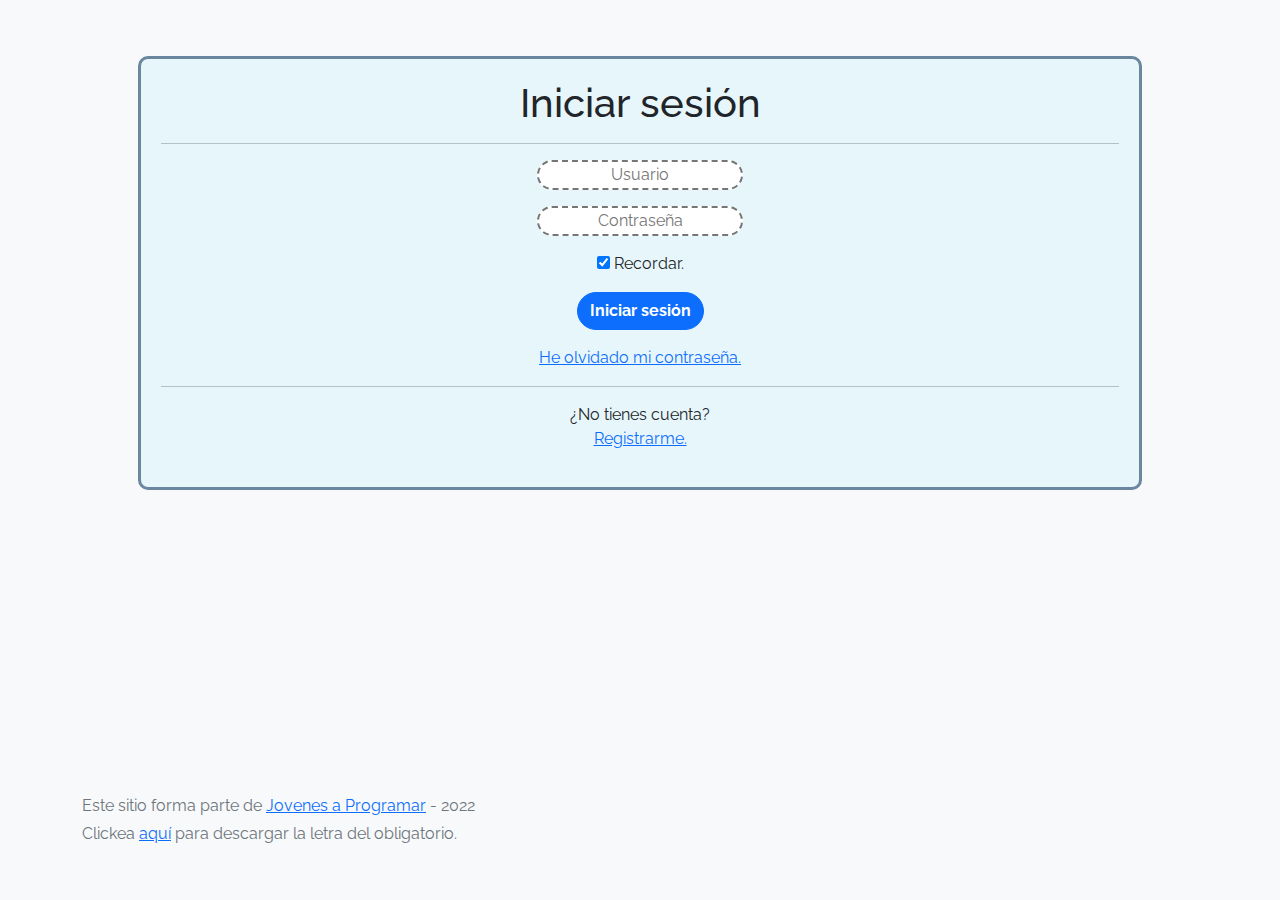
<file: index.html>
<!DOCTYPE html>
<html lang="es">

<head>
  <meta http-equiv="Content-Type" content="text/html; charset=UTF-8">
  <meta name="viewport" content="width=device-width, initial-scale=1, shrink-to-fit=no">
  <title>eMercado - Todo lo que busques está aquí</title>
  <link rel="icon" href="img/icono.png">

  <link href="https://fonts.googleapis.com/css?family=Raleway:300,300i,400,400i,700,700i,900,900i" rel="stylesheet">
  <link href="css/bootstrap.min.css" rel="stylesheet">
  <link href="css/styles.css" rel="stylesheet">

  <link rel="stylesheet" href="css/login.css">

  <style>
    body {
      background-color: rgb(248, 249, 250);
    }
  </style>

  <script>    // Eliminar usuario al cerrar sesión.
    localStorage.removeItem("nombreUsuario");
  </script>
</head>

<body>
  <main>
    <div class="container">

      <div class="login">
      <h1>Iniciar sesión</h1>
      <hr>
      <p>
        <input type="text" class="datos redondear" id="usuario" placeholder="Usuario">
      </p>

      <p>
        <input type="password" class="datos redondear" id="password1" placeholder="Contraseña">
      </p>

      <div id="error"></div>
      
      <p>
        <input type="checkbox" name="recordar" id="checkbox" checked> Recordar. <!-- No redirige, es unicamente estético -->
      </p>
      
      <button type="button" class="btn btn-primary"id="entrar">Iniciar sesión</button>
      <p></p>
      <a href="">He olvidado mi contraseña.</a> <!-- No redirige, es unicamente estético -->

      <hr>
      
      <p>¿No tienes cuenta? <br>
        <a href="">Registrarme.</a> <!-- No redirige, es unicamente estético -->
      </p> 

    </div>
    </div>
  </main>
  <footer class="text-muted">
    <div class="container">
      <p class="float-end">
      </p>
      <p>Este sitio forma parte de <a href="https://jovenesaprogramar.edu.uy/" target="_blank">Jovenes a Programar</a> -
        2022</p>
      <p>Clickea <a target="_blank" href="Letra.pdf">aquí</a> para descargar la letra del obligatorio.</p>
    </div>
  </footer>
  <script src="js/login.js"></script>
</body>

</html>
</file>
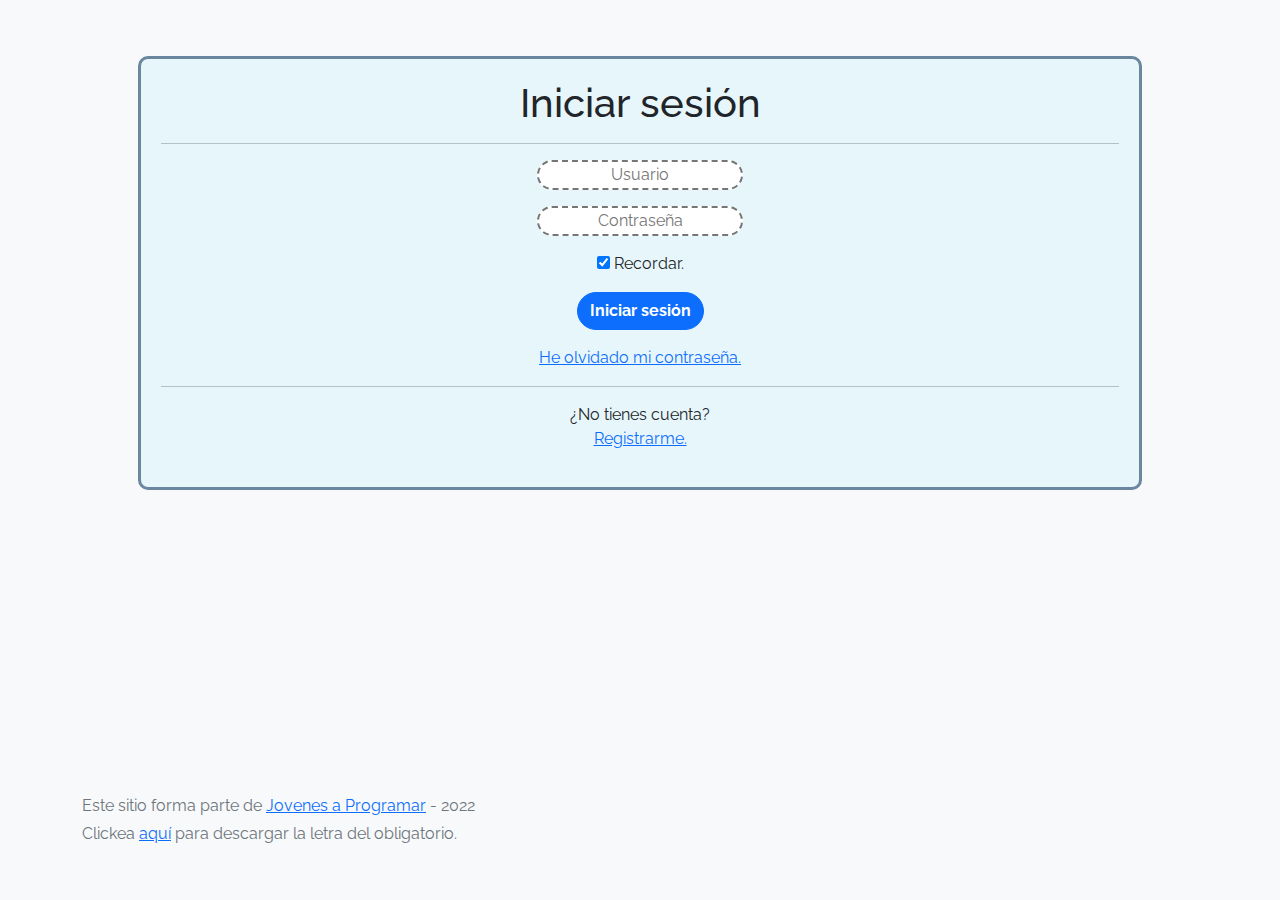
<file: cart.html>
<!DOCTYPE html>
<html lang="es">

<head>
  <meta http-equiv="Content-Type" content="text/html; charset=UTF-8">
  <meta name="viewport" content="width=device-width, initial-scale=1, shrink-to-fit=no">
  <title>eMercado - Todo lo que busques está aquí</title>
  <link rel="icon" href="img/icono.png">

  <link href="https://fonts.googleapis.com/css?family=Raleway:300,300i,400,400i,700,700i,900,900i" rel="stylesheet">
  <link href="css/bootstrap.min.css" rel="stylesheet">
  <link href="css/font-awesome.min.css" rel="stylesheet">
  <link href="css/styles.css" rel="stylesheet">
  <link href="css/products.css" rel="stylesheet">

  <script>
    if (!(localStorage.getItem("nombreUsuario"))){
      location.href = "index.html"
    }
  </script>
</head>

<body>
  <nav class="navbar navbar-expand-lg navbar-dark bg-dark p-1">
    <div class="container">
      <button class="navbar-toggler" type="button" data-bs-toggle="collapse" data-bs-target="#navbarNav"
        aria-controls="navbarNav" aria-expanded="false" aria-label="Toggle navigation">
        <span class="navbar-toggler-icon"></span>
      </button>
      <div class="collapse navbar-collapse" id="navbarNav">
        <ul class="navbar-nav w-100 justify-content-between">
          <li class="nav-item">
            <a class="nav-link" href="portada.html">Inicio</a>
          </li>
          <li class="nav-item">
            <a class="nav-link" href="categories.html">Categorías</a>
          </li>
          <li class="nav-item">
            <a class="nav-link" href="sell.html">Vender</a>
          </li>
          <li class="nav-item" id="nombre_de_usuario">
          </li>
        </ul>
      </div>
    </div>
  </nav>

  <!-- ------------------------------------------------- -->

  <main>
    <div class="container">
      <h2 class="text-center">Carrito de compras</h2> <!-- E5.1 - TABLA PARA MOSTRAR INFO DE CADA PRODUCTO AÑADIDO -->
      <h4 class="text-center">Artículos a coprar:</h4>

      <table class="table row">
        <thead>
          <tr class="row text-center">
            <th scope="col" class="col-3">Imagen</th>
            <th scope="col" class="col-3">Producto</th>
            <th scope="col" class="col-2">Costo</th>
            <th scope="col" class="col-2">Cantidad</th>
            <th scope="col" class="col-2">Subtotal</th>
          </tr>
        </thead>

        <tbody id="tbody">
          <!-- 
            Esta parte del ejercicio se realiza desde JS,
            se encarga de mostrar los productos guardados en carrito
        -->
        </tbody>
      </table>

      <form class="row" id="formulario_carrito">

        <!-- E5.2 - CONTROLES GRÁFICOS PARA ENVIO DE COMPRA -->

        <fieldset class="">
          <legend class="text-center">Dirección de envío:</legend>

          <label for="calle" class="form-label">Calle: <input id="calle" class="envio form-control" name="calle" type="text" required></label>
          <label for="numero">Número: <input id="numero" class="envio form-control" name="numero" type="number" required></label>
          <label for="esquina">Esquina: <input id="esquina" class="envio form-control" name="esquina" type="text" required></label
        </fieldset>

        <fieldset class="">
          <legend class="text-center">Tipo de envío:</legend>
          <label for="premium"  class=" form-label"><input type="radio" name="tipo_de_envio" value="15" id="premium"> 15% - Premium: 2 a 5 días.</label>
          <label for="express"  class=" form-label"><input type="radio" name="tipo_de_envio" value="7" id="express"> 7% - Express: 5 a 8 días.</label>
          <label for="standard"  class=" form-label"><input type="radio"  name="tipo_de_envio" value="5" id="standard" checked> 5% - Standard: 12 a 15 días.</label>
        </fieldset>

        <fieldset>
          <legend class="text-center">Costo:</legend>

          <div id="subtotal">
            <p><strong>Subtotal: </strong> Costo unitario del producto por cantidad.</p>
            <p id="montoSubtotal">
              <!-- Aquí se agregará el subtotal desde JS -->
            </p>
          </div>
          <hr>

          <div id="envio">
            <p><strong>Costro de envío: </strong> Según el tipo de envío.</p>
            <div id="costoEnvio">
              <!-- Aquí se agregará el monto a pagar respectivo al envío desde JS -->
            </div>
          </div>

          <hr>
          <div id="total">
            <p><strong>Total: </strong> Monto final a pagar en USD.</p>
            <div id="montoFinal">
              <!-- Aquí se agregará el monto final a pagar desde JS -->
            </div>
          </div>
          <hr>
        </fieldset>
        

        <fieldset>
          <legend class="text-center">Forma de pago:</legend>

          <div>
            <a type="button" href="#" data-bs-toggle="modal" id="modal" data-bs-target="#exampleModal">
              Seleccionar medio de pago.
            </a>

            <div>   <!-- MODAL - FORMA DE PAGO-->

              <div class="modal fade" id="exampleModal" tabindex="-1" aria-labelledby="exampleModalLabel" aria-hidden="true">
                <div class="modal-dialog">
                  <div class="modal-content">
                    <div class="modal-header">
                      <h1 class="modal-title fs-5" id="exampleModalLabel">Forma de pago:</h1>
                      <button type="button" class="btn-close" data-bs-dismiss="modal" aria-label="Close"></button>
                    </div>
                    <div class="modal-body">
          
                      <label for="t_credito">
                        <input type="radio" class="forma_de_pago" name="forma_de_pago" value="t_credito" id="t_credito" checked> 
                        Tarjeta de crédito.
                      </label>
          
                      <label for="nro_tarjeta" class="">
                        Número de tarjeta: 
                        <input id="nro_tarjeta" class="t_credito " name="nro_tarjeta" type="text" required>
                      </label>
          
                      <label for="cod_seguridad" class="">
                        Código de seguridad: 
                        <input id="cod_seguridad" class="t_credito " name="cod_seguridad" type="text" required>
                      </label>
                      
                      <label for="vencimiento" class="">
                        Vencimiento: 
                        <input id="vencimiento" class="t_credito " name="vencimiento" type="date" required>
                      </label>
          
                      <hr>
          
                      <label for="t_bancaria">
                        <input type="radio" class="forma_de_pago" name="forma_de_pago" value="t_bancaria" id="t_bancaria">
                         Transferencia bancaria.
                      </label>
                    
                      <label for="nro_cuenta" class="" >
                        Número de cuenta: 
                        <input id="nro_cuenta" class="" name="t_bancaria" type="text" required>
                      </label>
          
                    </div>
                  </div>
                </div>
              </div>
            </div>

            <div id=""></div>

          </div>
        </fieldset>

        <button class="btn btn-primary" type="submit" id="finalizar_compra">Finalizar Compra</button>
      </form>
    </div>
  </main>
  
  <!-- ------------------------------------------------- -->

  <footer class="text-muted">
    <div class="container">
      <p class="float-end">
        <a href="#">Volver arriba</a>
      </p>
      <p>Este sitio forma parte de <a href="https://jovenesaprogramar.edu.uy/" target="_blank">Jovenes a Programar</a> -
        2022</p>
      <p>Clickea <a target="_blank" href="Letra.pdf">aquí</a> para descargar la letra del obligatorio.</p>
    </div>
  </footer>
  <div id="spinner-wrapper">
    <div class="lds-ring">
      <div></div>
      <div></div>
      <div></div>
      <div></div>
    </div>
  </div>
  <script src="js/bootstrap.bundle.min.js"></script>
  <script src="js/init.js"></script>
  <script src="js/cart.js"></script>
  <script src="js/boton_usuario.js"></script>
</body>

</html>
</file>
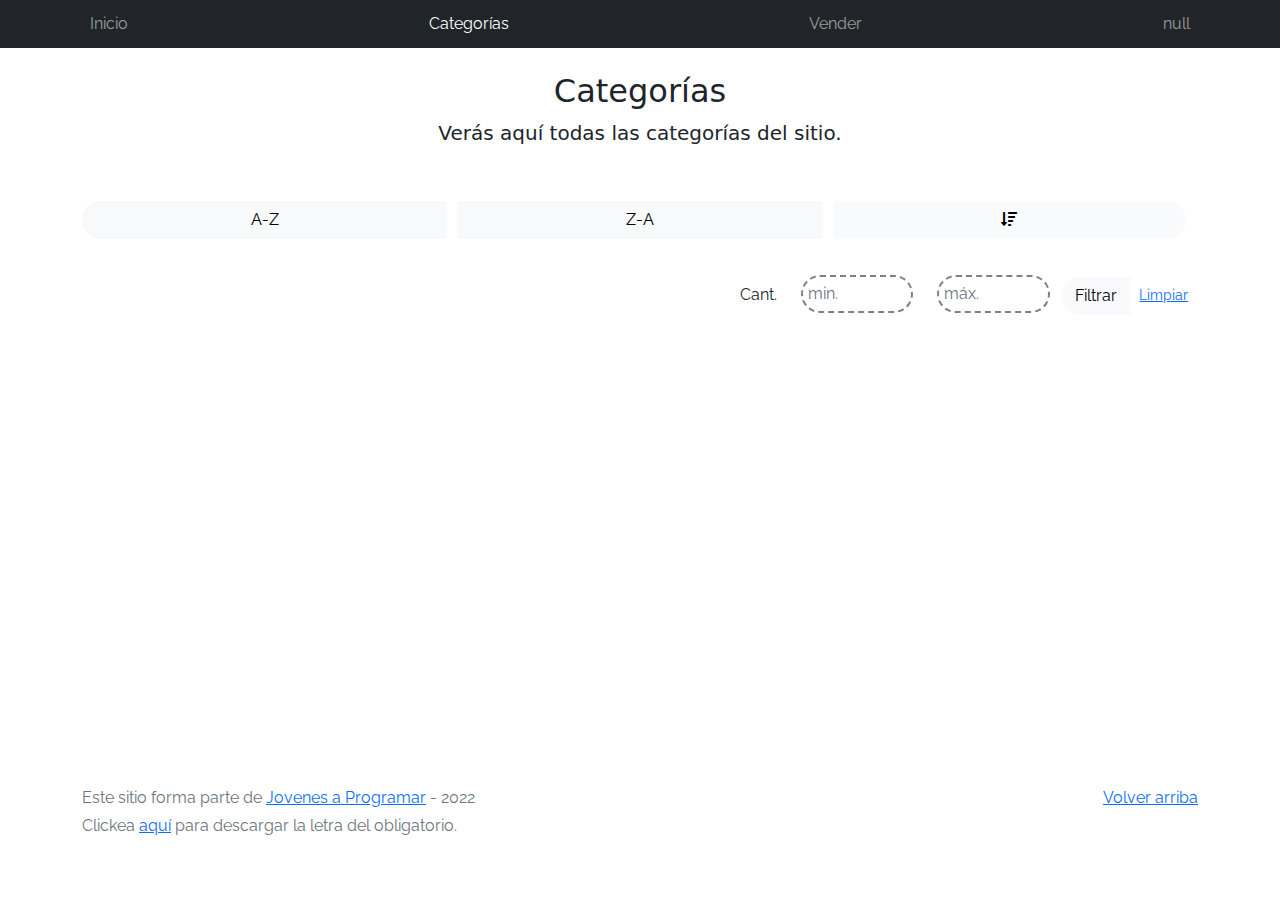
<file: categories.html>
<!DOCTYPE html>
<html lang="es">

<head>
  <meta http-equiv="Content-Type" content="text/html; charset=UTF-8">
  <meta name="viewport" content="width=device-width, initial-scale=1, shrink-to-fit=no">
  <title>eMercado - Todo lo que busques está aquí</title>
  <link rel="icon" href="img/icono.png">

  <link href="https://fonts.googleapis.com/css?family=Raleway:300,300i,400,400i,700,700i,900,900i" rel="stylesheet">
  <link href="css/font-awesome.min.css" rel="stylesheet">
  <link href="css/bootstrap.min.css" rel="stylesheet">
  <link href="css/styles.css" rel="stylesheet">

  <link rel="stylesheet" href="css/products.css">

</head>

<body>
  <nav class="navbar navbar-expand-lg navbar-dark bg-dark p-1">
    <div class="container">
      <button class="navbar-toggler" type="button" data-bs-toggle="collapse" data-bs-target="#navbarNav"
        aria-controls="navbarNav" aria-expanded="false" aria-label="Toggle navigation">
        <span class="navbar-toggler-icon"></span>
      </button>
      <div class="collapse navbar-collapse" id="navbarNav">
        <ul class="navbar-nav w-100 justify-content-between">
          <li class="nav-item">
            <a class="nav-link" href="portada.html">Inicio</a>
          </li>
          <li class="nav-item">
            <a class="nav-link active" href="categories.html">Categorías</a>
          </li>
          <li class="nav-item">
            <a class="nav-link" href="sell.html">Vender</a>
          </li>
          <li class="nav-item" id="nombre_de_usuario">
          </li>
        </ul>
      </div>
    </div>
  </nav>
  <main class="pb-5">
    <div class="text-center p-4">
      <h2>Categorías</h2>
      <p class="lead">Verás aquí todas las categorías del sitio.</p>
    </div>
    <div class="container">
      <div class="row">
        <div class="col text-end">
          <div class="btn-group btn-group-toggle mb-4" data-bs-toggle="buttons">
            <input type="radio" class="btn-check" name="options" id="sortAsc">
            <label class="btn btn-light" for="sortAsc">A-Z</label>
            <input type="radio" class="btn-check" name="options" id="sortDesc">
            <label class="btn btn-light" for="sortDesc">Z-A</label>
            <input type="radio" class="btn-check" name="options" id="sortByCount" checked>
            <label class="btn btn-light" for="sortByCount"><i class="fas fa-sort-amount-down mr-1"></i></label>
          </div>
        </div>
      </div>
      <div class="row">
        <div class="col-lg-6 offset-lg-6 col-md-12 mb-1 container">
          <div class="row container p-0 m-0">
            <div class="col">
              <p class="font-weight-normal text-end my-2">Cant.</p>
            </div>
            <div class="col">
              <input class="form-control" type="number" placeholder="min." id="rangeFilterCountMin">
            </div>
            <div class="col">
              <input class="form-control" type="number" placeholder="máx." id="rangeFilterCountMax">
            </div>
            <div class="col-3 p-0">
              <div class="btn-group" role="group">
                <button class="btn btn-light btn-block" id="rangeFilterCount">Filtrar</button>
                <button class="btn btn-link btn-sm" id="clearRangeFilter">Limpiar</button>
              </div>
            </div>
          </div>
        </div>
      </div>
      <div class="row">
        <div class="list-group" id="cat-list-container">
        </div>
      </div>
    </div>
  </main>
  <footer class="text-muted">
    <div class="container">
      <p class="float-end">
        <a href="#">Volver arriba</a>
      </p>
      <p>Este sitio forma parte de <a href="https://jovenesaprogramar.edu.uy/" target="_blank">Jovenes a Programar</a> -
        2022</p>
      <p>Clickea <a target="_blank" href="Letra.pdf">aquí</a> para descargar la letra del obligatorio.</p>
    </div>
  </footer>
  <div id="spinner-wrapper">
    <div class="lds-ring">
      <div></div>
      <div></div>
      <div></div>
      <div></div>
    </div>
  </div>
  <script src="js/bootstrap.bundle.min.js"></script>
  <script src="js/init.js"></script>
  <script src="js/categories.js"></script>
  <script src="js/boton_usuario.js"></script>

</body>

</html>
</file>
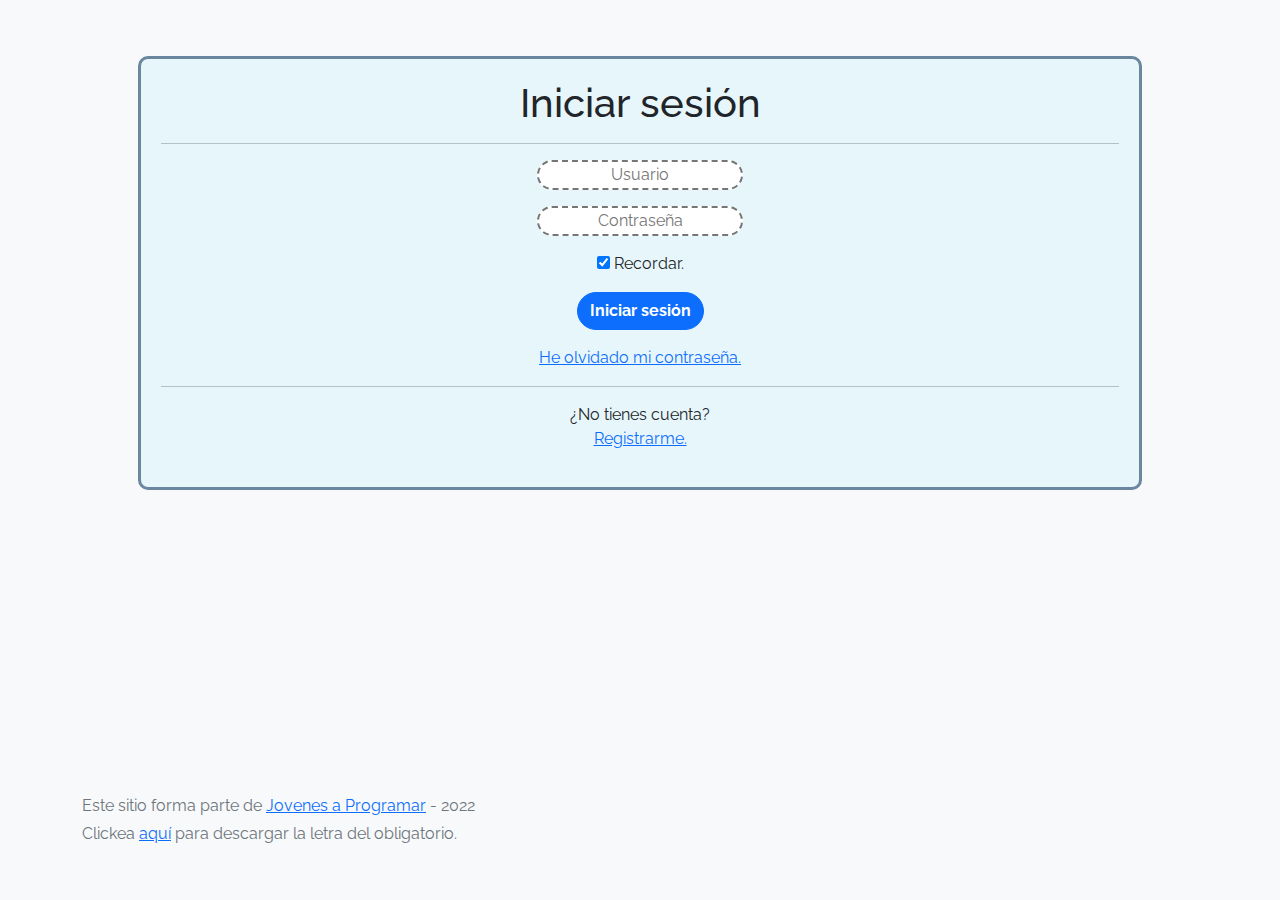
<file: my-profile.html>
<!DOCTYPE html>
<html lang="es">

<head>
  <meta http-equiv="Content-Type" content="text/html; charset=UTF-8">
  <meta name="viewport" content="width=device-width, initial-scale=1, shrink-to-fit=no">
  <title>eMercado - Todo lo que busques está aquí</title>
  <link rel="icon" href="img/icono.png">

  <link href="https://fonts.googleapis.com/css?family=Raleway:300,300i,400,400i,700,700i,900,900i" rel="stylesheet">
  <link href="css/bootstrap.min.css" rel="stylesheet">
  <link href="css/styles.css" rel="stylesheet">
  <style>
    .bd-placeholder-img {
      font-size: 1.125rem;
      text-anchor: middle;
      -webkit-user-select: none;
      -moz-user-select: none;
      -ms-user-select: none;
      user-select: none;
    }

    @media (min-width: 768px) {
      .bd-placeholder-img-lg {
        font-size: 3.5rem;
      }
    }
  </style>
  <script>
    if (!(localStorage.getItem("nombreUsuario"))){
      location.href = "index.html"
    }
  </script>
</head>

<body>
  <nav class="navbar navbar-expand-lg navbar-dark bg-dark p-1">
    <div class="container">
      <button class="navbar-toggler" type="button" data-bs-toggle="collapse" data-bs-target="#navbarNav"
        aria-controls="navbarNav" aria-expanded="false" aria-label="Toggle navigation">
        <span class="navbar-toggler-icon"></span>
      </button>
      <div class="collapse navbar-collapse" id="navbarNav">
        <ul class="navbar-nav w-100 justify-content-between">
          <li class="nav-item">
            <a class="nav-link" href="portada.html">Inicio</a>
          </li>
          <li class="nav-item">
            <a class="nav-link" href="categories.html">Categorías</a>
          </li>
          <li class="nav-item">
            <a class="nav-link" href="sell.html">Vender</a>
          </li>
          <li class="nav-item" id="nombre_de_usuario">            
          </li>
        </ul>
      </div>
    </div>
  </nav>
  <main>
    <div class="container">

    <form action="#" method="get" class="row mt-4">
      <div class="col">
        <h1 class="mb-3">Perfil</h1>
        <hr class="my-4">
        <div class="row g-3">

          <div class="col-sm-6">
            <label for="primer_nombre" class="form-label">Primer Nombre</label>
            <input type="text" class="form-control" id="primer_nombre" required>
          </div>

          <div class="col-sm-6">
            <label for="segundo_nombre" class="form-label">Segundo Nombre</label>
            <input type="text" class="form-control" id="segundo_nombre">
          </div>

          <div class="col-sm-6">
            <label for="primer_apellido" class="form-label">Primer Apellido</label>
            <input type="text" class="form-control" id="primer_apellido" required>
          </div>

          <div class="col-sm-6">
            <label for="segundo_apellido" class="form-label">Segundo Apellido</label>
            <input type="text" class="form-control" id="segundo_apellido">
          </div>

          <div class="col-sm-6">
            <label for="usuario" class="form-label">Usuario</label>
            <input type="text" class="form-control" id="usuario" disabled>
          </div>

          <div class="col-sm-6">
            <label for="telefono" class="form-label">Teléfono</label>
            <input type="text" class="form-control" id="telefono">
          </div>

          <div class="col-12">
            <label for="foto_perfil" class="form-label">Foto de perfil</label>
            <input type="file" class="form-control" id="foto_perfil">
          </div>

          <div id="feedback"></div>

          <button class="btn btn-primary" type="button" id="guardar_cambios">Guardar cambios</button>

        </div>
      </div>
    </form>

    </div>
  </main>
  <footer class="text-muted">
    <div class="container">
      <p class="float-end">
        <a href="#">Volver arriba</a>
      </p>
      <p>Este sitio forma parte de <a href="https://jovenesaprogramar.edu.uy/" target="_blank">Jovenes a Programar</a> -
        2022</p>
      <p>Clickea <a target="_blank" href="Letra.pdf">aquí</a> para descargar la letra del obligatorio.</p>
    </div>
  </footer>
  <script src="js/bootstrap.bundle.min.js"></script>
  <script src="js/init.js"></script>
  <script src="js/my-profile.js"></script>
  <script src="js/boton_usuario.js"></script>
  
</body>

</html>
</file>
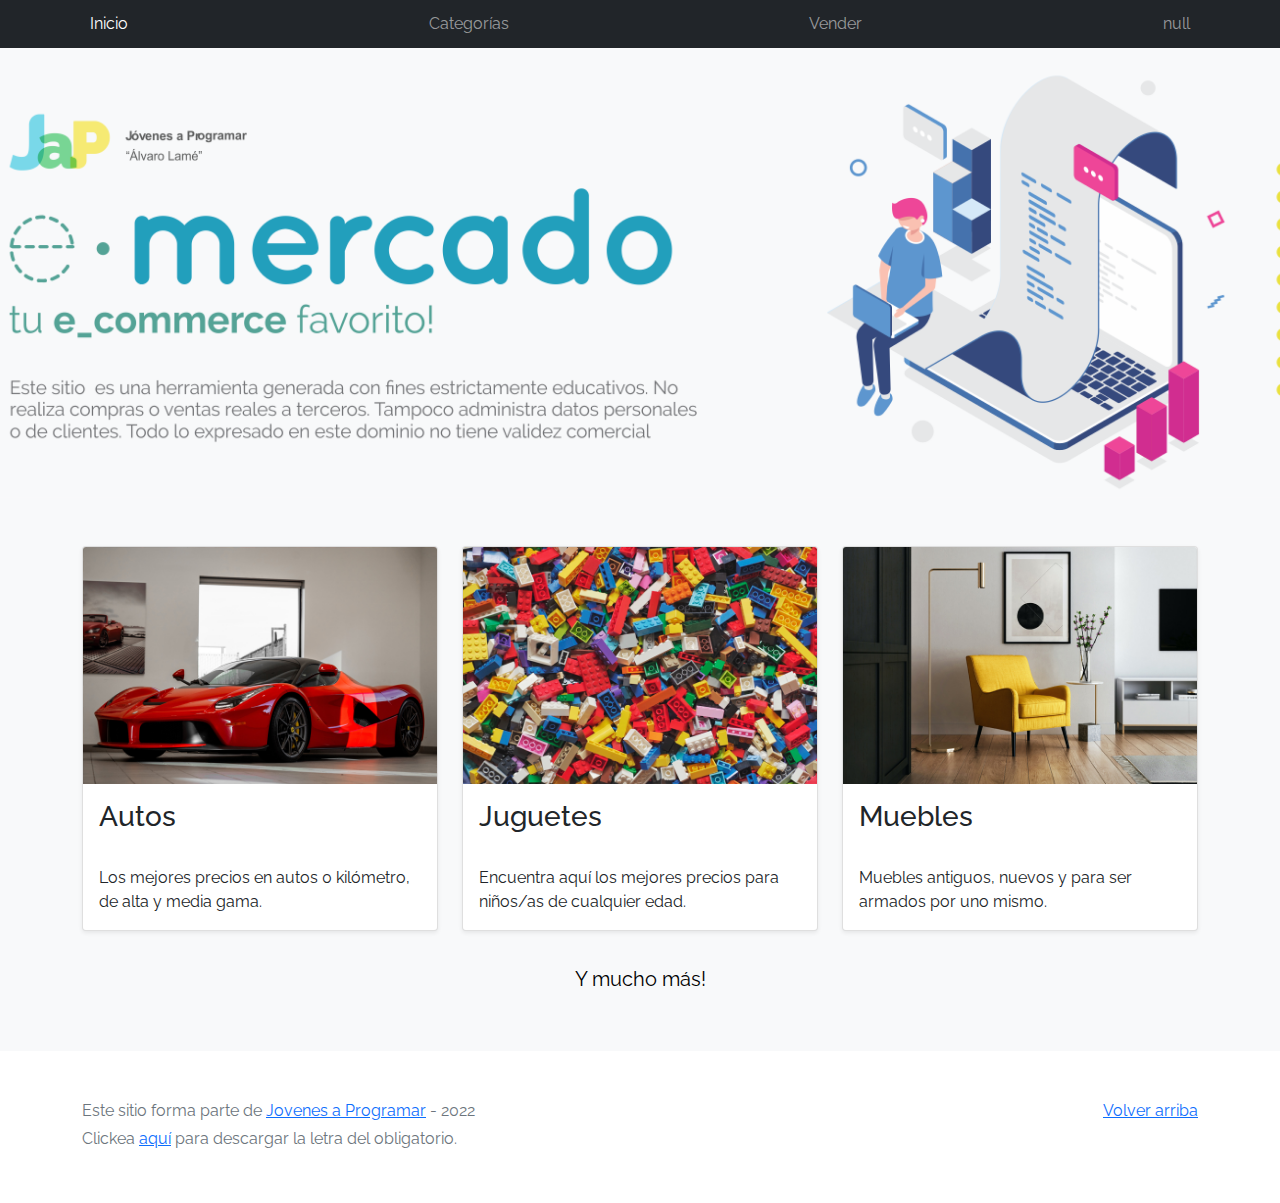
<file: portada.html>
<!DOCTYPE html>
<html lang="es">

<head>
  <meta http-equiv="Content-Type" content="text/html; charset=UTF-8">
  <meta name="viewport" content="width=device-width, initial-scale=1, shrink-to-fit=no">
  <title>eMercado - Todo lo que busques está aquí</title>
  <link rel="icon" href="img/icono.png">

  <link href="https://fonts.googleapis.com/css?family=Raleway:300,300i,400,400i,700,700i,900,900i" rel="stylesheet">
  <link href="css/bootstrap.min.css" rel="stylesheet">
  <link href="css/styles.css" rel="stylesheet">
</head>

<body>
  <nav class="navbar navbar-expand-lg navbar-dark bg-dark p-1">
    <div class="container">
      <button class="navbar-toggler" type="button" data-bs-toggle="collapse" data-bs-target="#navbarNav"
        aria-controls="navbarNav" aria-expanded="false" aria-label="Toggle navigation">
        <span class="navbar-toggler-icon"></span>
      </button>
      <div class="collapse navbar-collapse" id="navbarNav">
        <ul class="navbar-nav w-100 justify-content-between">
          <li class="nav-item">
            <a class="nav-link active" href="portada.html">Inicio</a>
          </li>
          <li class="nav-item">
            <a class="nav-link" href="categories.html">Categorías</a>
          </li>
          <li class="nav-item">
            <a class="nav-link" href="sell.html">Vender</a>
          </li>
          <li class="nav-item" id="nombre_de_usuario">
          </li>
        </ul>
      </div>
    </div>
  </nav>
  <main>
    <div class="jumbotron text-center"></div>
    <div class="album py-5 bg-light">
      <div class="container">
        <div class="row">
          <div class="col-md-4">
            <div class="card mb-4 shadow-sm custom-card cursor-active" id="autos">
              <img class="bd-placeholder-img card-img-top" src="img/cars_index.jpg"
                alt="Imgagen representativa de la categoría 'Autos'">
              <h3 class="m-3">Autos</h3>
              <div class="card-body">
                <p class="card-text">Los mejores precios en autos 0 kilómetro, de alta y media gama.</p>
              </div>
            </div>
          </div>
          <div class="col-md-4">
            <div class="card mb-4 shadow-sm custom-card cursor-active" id="juguetes">
              <img class="bd-placeholder-img card-img-top" src="img/toys_index.jpg"
                alt="Imgagen representativa de la categoría 'Juguetes'">
              <h3 class="m-3">Juguetes</h3>
              <div class="card-body">
                <p class="card-text">Encuentra aquí los mejores precios para niños/as de cualquier edad.</p>
              </div>
            </div>
          </div>
          <div class="col-md-4">
            <div class="card mb-4 shadow-sm custom-card cursor-active" id="muebles">
              <img class="bd-placeholder-img card-img-top" src="img/furniture_index.jpg"
                alt="Imgagen representativa de la categoría 'Muebles'">
              <h3 class="m-3">Muebles</h3>
              <div class="card-body">
                <p class="card-text">Muebles antiguos, nuevos y para ser armados por uno mismo.</p>
              </div>
            </div>
          </div>
        </div>
        <div class="row">
          <a class="btn btn-light btn-lg btn-block" href="categories.html">Y mucho más!</a>
        </div>
      </div>
    </div>
  </main>
  <footer class="text-muted">
    <div class="container">
      <p class="float-end">
        <a href="#">Volver arriba</a>
      </p>
      <p>Este sitio forma parte de <a href="https://jovenesaprogramar.edu.uy/" target="_blank">Jovenes a Programar</a> -
        2022</p>
      <p>Clickea <a target="_blank" href="Letra.pdf">aquí</a> para descargar la letra del obligatorio.</p>
    </div>
  </footer>
  <script src="js/bootstrap.bundle.min.js"></script>
  <script src="js/index.js"></script>
  <script src="js/init.js"></script>
  <script src="js/boton_usuario.js"></script>

</body>

</html>
</file>
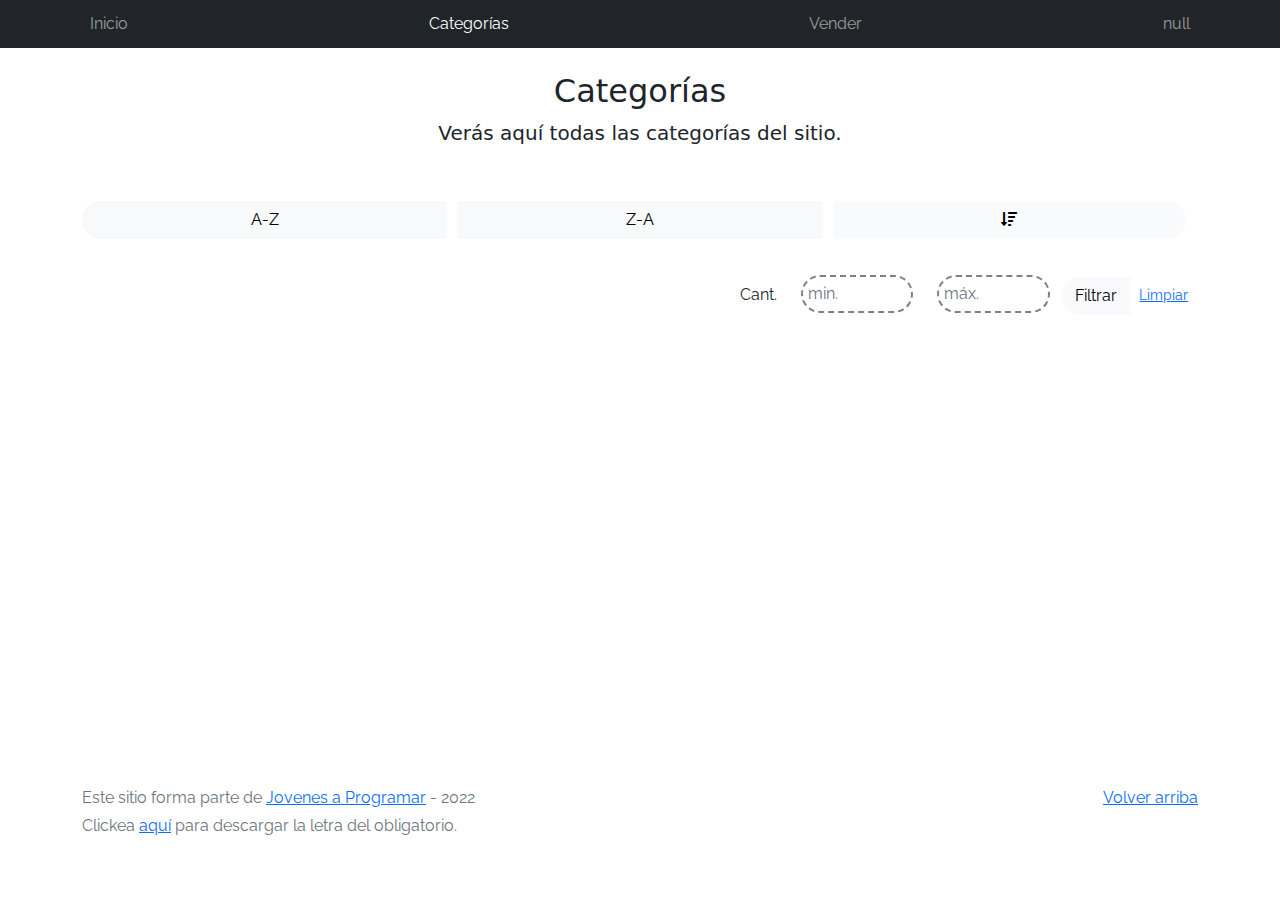
<file: product-info.html>
<!DOCTYPE html>
<html lang="es">

<head>
  <meta http-equiv="Content-Type" content="text/html; charset=UTF-8">
  <meta name="viewport" content="width=device-width, initial-scale=1, shrink-to-fit=no">
  <title>eMercado - Todo lo que busques está aquí</title>
  <link rel="icon" href="img/icono.png">
  <link href="https://fonts.googleapis.com/css?family=Raleway:300,300i,400,400i,700,700i,900,900i" rel="stylesheet">
  <link href="css/font-awesome.min.css" rel="stylesheet">
  <link href="css/bootstrap.min.css" rel="stylesheet">
  <link href="css/styles.css" rel="stylesheet">
  <link rel="stylesheet" href="css/products.css">
</head>

<body>
  <nav class="navbar navbar-expand-lg navbar-dark bg-dark p-1">
    <div class="container">
      <button class="navbar-toggler" type="button" data-bs-toggle="collapse" data-bs-target="#navbarNav"
        aria-controls="navbarNav" aria-expanded="false" aria-label="Toggle navigation">
        <span class="navbar-toggler-icon"></span>
      </button>
      <div class="collapse navbar-collapse" id="navbarNav">
        <ul class="navbar-nav w-100 justify-content-between">
          <li class="nav-item">
            <a class="nav-link" href="portada.html">Inicio</a>
          </li>
          <li class="nav-item">
            <a class="nav-link" href="categories.html">Categorías</a>
          </li>
          <li class="nav-item">
            <a class="nav-link" href="sell.html">Vender</a>
          </li>
          <li class="nav-item" id="nombre_de_usuario">
          </li>
        </ul>
      </div>
    </div>
  </nav>
  <main>
    <div>
      <!-- ------------------------------------------------- -->
      <div class="container">
        <section id="datos_producto">
          <!-- Datos del producto -->
        </section>

        <article id="comentarios">
          <h5>Comentarios</h5>
          <div id="comentarios_totales">
            <!-- Mostrar los comentarios de usuarios -->
          </div>
          <div class="container">
            <div class="row">
              <div class="btn-group" role="group" aria-label="Basic outlined example">
                <div id="caja_de_comentario" class="col-sm">
                  <!-- Caja de comentarios habilitada si el usuario ha iniciado sesión previamente -->
                </div>
                <div id="prod_relacionados" class="col-sm">
                  <!-- Mostrar productos relacionados -->
                </div>
              </div>
            </div>
          </div>
        </article>
      </div>
      <!-- ------------------------------------------------- -->
    </div>
    </div>
  </main>
  <footer class="text-muted">
    <div class="container">
      <br>
      <p class="float-end">
        <a href="#">Volver arriba</a>
      </p>
      <p>Este sitio forma parte de <a href="https://jovenesaprogramar.edu.uy/" target="_blank">Jovenes a Programar</a> -
        2022</p>
      <p>Clickea <a target="_blank" href="Letra.pdf">aquí</a> para descargar la letra del obligatorio.</p>
    </div>
  </footer>
  <div id="spinner-wrapper">
    <div class="lds-ring">
      <div></div>
      <div></div>
      <div></div>
      <div></div>
    </div>
  </div>
  <script src="js/bootstrap.bundle.min.js"></script>
  <script src="js/init.js"></script>
  <script src="js/product-info.js"></script>
  <script src="js/boton_usuario.js"></script>
</body>

</html>
</file>
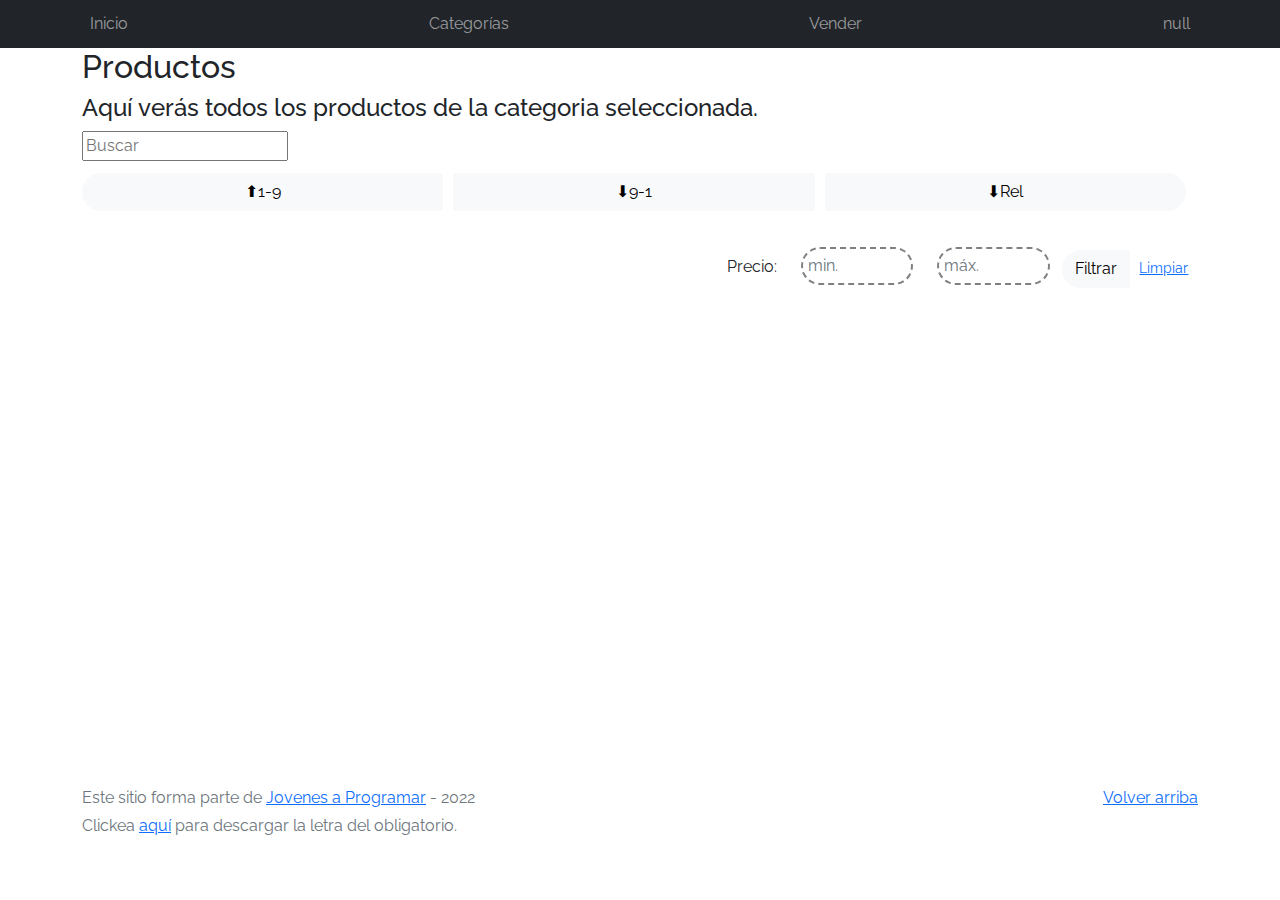
<file: products.html>
<!DOCTYPE html>
<html lang="es">

<head>
  <meta http-equiv="Content-Type" content="text/html; charset=UTF-8">
  <meta name="viewport" content="width=device-width, initial-scale=1, shrink-to-fit=no">
  <title>eMercado - Todo lo que busques está aquí</title>
  <link rel="icon" href="img/icono.png">

  <link href="https://fonts.googleapis.com/css?family=Raleway:300,300i,400,400i,700,700i,900,900i" rel="stylesheet">
  <link href="css/font-awesome.min.css" rel="stylesheet">
  <link href="css/bootstrap.min.css" rel="stylesheet">
  <link href="css/styles.css" rel="stylesheet">

  <link rel="stylesheet" href="css/products.css">
</head>

<body>
  <nav class="navbar navbar-expand-lg navbar-dark bg-dark p-1">
    <div class="container">
      <button class="navbar-toggler" type="button" data-bs-toggle="collapse" data-bs-target="#navbarNav"
        aria-controls="navbarNav" aria-expanded="false" aria-label="Toggle navigation">
        <span class="navbar-toggler-icon"></span>
      </button>
      <div class="collapse navbar-collapse" id="navbarNav">
        <ul class="navbar-nav w-100 justify-content-between">
          <li class="nav-item">
            <a class="nav-link" href="portada.html">Inicio</a>
          </li>
          <li class="nav-item">
            <a class="nav-link" href="categories.html">Categorías</a>
          </li>
          <li class="nav-item">
            <a class="nav-link" href="sell.html">Vender</a>
          </li>
          <li class="nav-item" id="nombre_de_usuario">
          </li>
        </ul>
      </div>
    </div>
  </nav>
  <main class="pb-5 container">

    <h2>Productos</h2>
    <h4>Aquí verás todos los productos de la categoria seleccionada.</h4> 
    <input type="search" name="buscador" id="buscador" placeholder="Buscar">    

    <div class="row">
      <div class="col text-end">
        <div class="btn-group btn-group-toggle mb-4" data-bs-toggle="buttons">
          <input type="radio" class="btn-check" name="options" id="sortAsc">
          <label class="btn btn-light" for="sortAsc">⬆1-9</label>
          <input type="radio" class="btn-check" name="options" id="sortDesc">
          <label class="btn btn-light" for="sortDesc">⬇9-1</label>
          <input type="radio" class="btn-check" name="options" id="sortByCount">
          <label class="btn btn-light" for="sortByCount">⬇Rel</label>
        </div>
      </div>
    </div>
    <div class="row">
      <div class="col-lg-6 offset-lg-6 col-md-12 mb-1 container">
        <div class="row container p-0 m-0">
          <div class="col">
            <p class="font-weight-normal text-end my-2">Precio:</p>
          </div>
          <div class="col">
            <input class="form-control" type="number" placeholder="min." id="rangeFilterCountMin">
          </div>
          <div class="col">
            <input class="form-control" type="number" placeholder="máx." id="rangeFilterCountMax">
          </div>
          <div class="col-3 p-0">
            <div class="btn-group" role="group">
              <button class="btn btn-light btn-block" id="rangeFilterCount">Filtrar</button>
              <button class="btn btn-link btn-sm" id="clearRangeFilter">Limpiar</button>
            </div>
          </div>
        </div>
      </div>
    </div>

    <div id="productos">
      <!-- acá será ingresado el contenido-->
    </div>

  </main>
  <footer class="text-muted">
    <div class="container">
      <p class="float-end">
        <a href="#">Volver arriba</a>
      </p>
      <p>Este sitio forma parte de <a href="https://jovenesaprogramar.edu.uy/" target="_blank">Jovenes a Programar</a> -
        2022</p>
      <p>Clickea <a target="_blank" href="Letra.pdf">aquí</a> para descargar la letra del obligatorio.</p>
    </div>
  </footer>
  <div id="spinner-wrapper">
    <div class="lds-ring">
      <div></div>
      <div></div>
      <div></div>
      <div></div>
    </div>
  </div>
  <script src="js/bootstrap.bundle.min.js"></script>
  <script src="js/init.js"></script>
  <script src="js/products.js"></script>
  <script src="js/boton_usuario.js"></script>

</body>

</html>
</file>
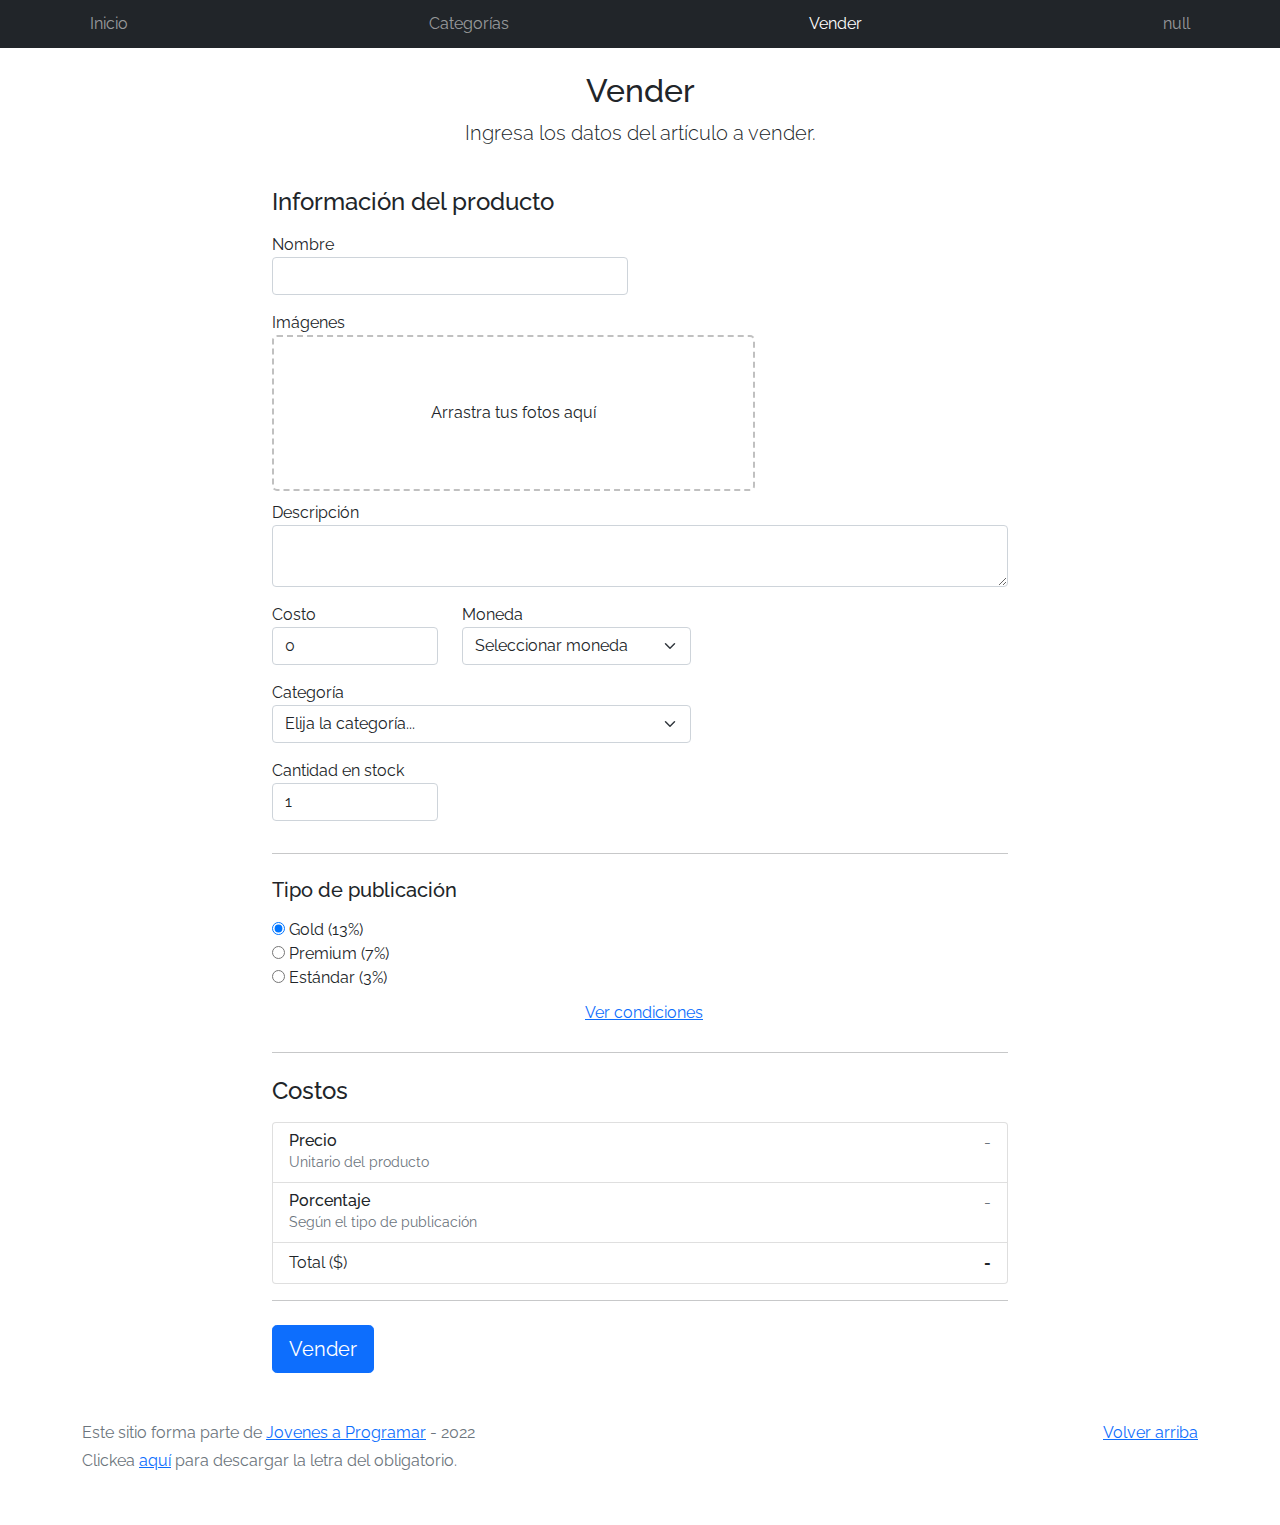
<file: sell.html>
<!DOCTYPE html>
<html lang="es">

<head>
  <meta http-equiv="Content-Type" content="text/html; charset=UTF-8">
  <meta name="viewport" content="width=device-width, initial-scale=1, shrink-to-fit=no">
  <title>eMercado - Todo lo que busques está aquí</title>
  <link rel="icon" href="img/icono.png">

  <link href="https://fonts.googleapis.com/css?family=Raleway:300,300i,400,400i,700,700i,900,900i" rel="stylesheet">
  <link href="css/bootstrap.min.css" rel="stylesheet">
  <link href="css/dropzone.css" rel="stylesheet">
  <link href="css/styles.css" rel="stylesheet">
</head>

<body>
  <nav class="navbar navbar-expand-lg navbar-dark bg-dark p-1">
    <div class="container">
      <button class="navbar-toggler" type="button" data-bs-toggle="collapse" data-bs-target="#navbarNav"
        aria-controls="navbarNav" aria-expanded="false" aria-label="Toggle navigation">
        <span class="navbar-toggler-icon"></span>
      </button>
      <div class="collapse navbar-collapse" id="navbarNav">
        <ul class="navbar-nav w-100 justify-content-between">
          <li class="nav-item">
            <a class="nav-link" href="portada.html">Inicio</a>
          </li>
          <li class="nav-item">
            <a class="nav-link" href="categories.html">Categorías</a>
          </li>
          <li class="nav-item">
            <a class="nav-link active" href="sell.html">Vender</a>
          </li>
          <li class="nav-item" id="nombre_de_usuario">
          </li>
        </ul>
      </div>
    </div>
  </nav>
  <div class="container">
    <div class="text-center p-4">
      <h2>Vender</h2>
      <p class="lead">Ingresa los datos del artículo a vender.</p>
    </div>
    <div class="row justify-content-md-center">
      <div class="col-md-8 order-md-1">
        <h4 class="mb-3">Información del producto</h4>
        <form class="needs-validation" id="sell-info">
          <div class="row">
            <div class="col-md-6 mb-3">
              <label for="productName">Nombre</label>
              <input type="text" class="form-control" id="productName" value="" name="productName">
              <div class="invalid-feedback">
                Ingresa un nombre
              </div>
            </div>
          </div>
          <div class="row">
            <div class="col-md-8 order-md-1">
              <label>Imágenes</label>
              <div class="needsclick dz-clickable" id="file-upload">
                <div class="dz-message needsclick">
                  Arrastra tus fotos aquí<br>
                </div>
              </div>
            </div>
          </div>
          <div class="row">
            <div class="col-md-12 mb-3">
              <label for="productDescription">Descripción</label>
              <textarea name="productDescription" class="form-control" id="productDescription"></textarea>
            </div>
          </div>
          <div class="row">
            <div class="col-md-3 mb-3">
              <label for="productCostInput">Costo</label>
              <input type="number" name="productCostInput" class="form-control" id="productCostInput" placeholder="" required="" value="0"
                min="0">
              <div class="invalid-feedback">
                El costo debe ser mayor que 0.
              </div>
            </div>
            <div class="col-md-4 mb-3">
              <label for="productCurrency">Moneda</label>
              <select name="productCurrency" class="form-select custom-select d-block w-100" id="productCurrency" required>
                <option value="" hidden selected>Seleccionar moneda</option>
                <option>Pesos Uruguayos (UYU)</option>
                <option>Dólares (USD)</option>
              </select>
              <div class="invalid-feedback">
                Ingresa una categoría válida.
              </div>
            </div>
          </div>
          <div class="row">
            <div class="col-md-7 mb-3">
              <label for="productCategory">Categoría</label>
              <select name="productCategory" class="custom-select form-select d-block w-100" id="productCategory">
                <option value="">Elija la categoría...</option>
                <option>Autos</option>
                <option>Juguetes</option>
                <option>Muebles</option>
                <option>Herramientas</option>
                <option>Computadoras</option>
                <option>Vestimenta</option>
              </select>
              <div class="invalid-feedback">
                Por favor ingresa una categoría válida.
              </div>
            </div>
          </div>
          <div class="row">
            <div class="col-md-3 mb-3">
              <label for="productCountInput">Cantidad en stock</label>
              <input type="number" name="productCountInput" class="form-control" id="productCountInput"  required value="1"
                min="0">
              <div class="invalid-feedback">
                La cantidad es requerida.
              </div>
            </div>
          </div>
          <hr class="mb-4">
          <h5 class="mb-3">Tipo de publicación</h5>
          <div class="d-block my-3">
            <div class="custom-control custom-radio">
              <input id="goldradio" name="publicationType" type="radio" class="custom-control-input" checked=""
                required="">
              <label class="custom-control-label" for="goldradio">Gold (13%)</label>
            </div>
            <div class="custom-control custom-radio">
              <input id="premiumradio" name="publicationType" type="radio" class="custom-control-input" required="">
              <label class="custom-control-label" for="premiumradio">Premium (7%)</label>
            </div>
            <div class="custom-control custom-radio">
              <input id="standardradio" name="publicationType" type="radio" class="custom-control-input" required="">
              <label class="custom-control-label" for="standardradio">Estándar (3%)</label>
            </div>
            <div class="row">
              <button type="button" class="m-1 btn btn-link" data-bs-toggle="modal"
                data-bs-target="#contidionsModal">Ver
                condiciones</button>
            </div>
          </div>
          <hr class="mb-4">
          <h4 class="mb-3">Costos</h4>
          <ul class="list-group mb-3">
            <li class="list-group-item d-flex justify-content-between lh-condensed">
              <div>
                <h6 class="my-0">Precio</h6>
                <small class="text-muted">Unitario del producto</small>
              </div>
              <span class="text-muted" id="productCostText">-</span>
            </li>
            <li class="list-group-item d-flex justify-content-between lh-condensed">
              <div>
                <h6 class="my-0">Porcentaje</h6>
                <small class="text-muted">Según el tipo de publicación</small>
              </div>
              <span class="text-muted" id="comissionText">-</span>
            </li>
            <li class="list-group-item d-flex justify-content-between">
              <span>Total ($)</span>
              <strong id="totalCostText">-</strong>
            </li>
          </ul>
          <hr class="mb-4">
          <button class="btn btn-primary btn-lg" type="submit">Vender</button>
        </form>
      </div>
    </div>
  </div>
  <footer class="text-muted">
    <div class="container">
      <p class="float-end">
        <a href="#">Volver arriba</a>
      </p>
      <p>Este sitio forma parte de <a href="https://jovenesaprogramar.edu.uy/" target="_blank">Jovenes a Programar</a> -
        2022</p>
      <p>Clickea <a target="_blank" href="Letra.pdf">aquí</a> para descargar la letra del obligatorio.</p>
    </div>
  </footer>

  <div class="alert alert-primary-dismissible fade" id="alertResult" role="alert">
    <span id="resultSpan"></span>
  </div>

  <div class="modal fade" tabindex="-1" role="dialog" id="contidionsModal">
    <div class="modal-dialog" role="document">
      <div class="modal-content">
        <div class="modal-header">
          <h5 class="modal-title">Condiciones de publicación</h5>
        </div>
        <div class="modal-body">
          <div class="container">
            <div class="row">
              <h5 class="text-warning">Gold (13%)</h5>
              <p class="muted text-justify">Tu producto se verá de forma promocionada en portada, además de las
                condiciones de Premium y Estándar.</p>
            </div>
            <hr>
            <div class="row">
              <h5 class="text-primary">Premium (7%)</h5>
              <p class="muted text-justify">Se mostrará el producto en los primeros lugares de resultados de búsqueda,
                así cómo cuando se ingrese a la categoría que pertenezca.</p>
            </div>
            <hr>
            <div class="row">
              <h5 class="text-secondary">Estándar (3%)</h5>
              <p class="muted text-justify">El producto se listará en la categoría correspondiente, así como en los
                resultados de búsquedas que coincidan con las palabras claves en el nombre.</p>
            </div>
          </div>
        </div>
        <div class="modal-footer">
          <button type="button" class="btn btn-primary" data-bs-dismiss="modal">Cerrar</button>
        </div>
      </div>
    </div>
  </div>
  <div id="spinner-wrapper">
    <div class="lds-ring">
      <div></div>
      <div></div>
      <div></div>
      <div></div>
    </div>
  </div>
  <script src="js/bootstrap.bundle.min.js"></script>
  <script src="js/dropzone.js"></script>
  <script src="js/init.js"></script>
  <script src="js/sell.js"></script>
  <script src="js/boton_usuario.js"></script>

</body>

</html>
</file>
<file: css/styles.css>
.jumbotron,
.card-body,
.container,
.site-header {
  font-family: 'Raleway', serif !important;
}

.jumbotron .display-4 {
  font-weight: bold;
}

nav a {
  text-decoration: none;
}

.bd-placeholder-img {
  font-size: 1.125rem;
  text-anchor: middle;
  -webkit-user-select: none;
  -moz-user-select: none;
  -ms-user-select: none;
  user-select: none;
}

@media (min-width: 768px) {
  .bd-placeholder-img-lg {
    font-size: 3.5rem;
  }
}

.jumbotron {
  height: 50vh;
  padding: 5em inherit;
  margin-bottom: 0;
  background-color: #53C0FB;
  background: url('../img/cover_back.png');
  background-size: cover;
  background-position: center;
  background-repeat: no-repeat;
  color: black;
  font-weight: bold;
}

@media (min-width: 768px) {
  .jumbotron {
    padding-top: 6rem;
    padding-bottom: 6rem;
  }
}

.jumbotron p:last-child {
  margin-bottom: 0;
}

.jumbotron-heading {
  font-weight: 300;
}

.jumbotron .container {
  max-width: 40rem;
  background-color: rgba(255, 255, 255, 0.5);
  border-radius: 10px;
  text-shadow: 1px 1px 2px grey;
}

.jumbotron .lead {
  font-size: 38px;
}

footer {
  padding-top: 3rem;
  padding-bottom: 3rem;
}

footer p {
  margin-bottom: .25rem;
}

.site-header a {
  color: white;
  transition: ease-in-out color .15s;
}

.site-header .dropdown-menu a {
  color: black;
}

.dropzone {
  border: 2px dashed #0087F7;
  border-radius: 5px;
  background: white;
}

.img-fit {
  max-height: 100%;
}

.alert {
  position: fixed;
  top: 80px;
  width: 50%;
  left: 50%;
  transform: translate(-50%, 0);
}

.lds-ring {
  display: inline-block;
  position: relative;
  width: 64px;
  height: 64px;
  top: 50%;
  left: 50%;
}

.cursor-active {
  cursor: pointer;
}

.left {
  float: left;
  padding: 4px;
  background-color: rgba(255, 255, 255, 0.5);
}

.lds-ring div {
  box-sizing: border-box;
  display: block;
  position: absolute;
  width: 51px;
  height: 51px;
  margin: 6px;
  border: 6px solid #fff;
  border-radius: 50%;
  animation: lds-ring 1.2s cubic-bezier(0.5, 0, 0.5, 1) infinite;
  border-color: #fff transparent transparent transparent;
}

.lds-ring div:nth-child(1) {
  animation-delay: -0.45s;
}

.lds-ring div:nth-child(2) {
  animation-delay: -0.3s;
}

.lds-ring div:nth-child(3) {
  animation-delay: -0.15s;
}

@keyframes lds-ring {
  0% {
    transform: rotate(0deg);
  }

  100% {
    transform: rotate(360deg);
  }
}

.signin {
  width: 100%;
  max-width: 330px;
  padding: 15px;
  margin: auto;
}

#spinner-wrapper {
  position: fixed;
  background-color: rgba(0, 0, 0, 0.5);
  width: 100%;
  height: 100%;
  top: 0;
  left: 0;
  z-index: 1021;
  display: none;
}

main {
  min-height: calc(100vh - 210px);
}

a.custom-card,
a.custom-card:hover {
  color: inherit;
  text-decoration: inherit;
}

.checked {
  color: orange;
}
</file>
<file: css/login.css>
.login {                        /* div class = "login" */
    margin: 5%;
    text-align: center;

    background-color: rgb(231, 246, 251);
    border-radius: 10px;
    padding: 20px;
    border-style: solid;
    border-color: rgb(107, 135, 159);
}

.redondear {                    /* campos a competar */
    border-radius: 2rem;
    text-align: center;
    border-style: dashed;
}

#entrar {                        /* boton inicar sesion */
    border-radius: 2rem;
    font-weight: bold;
}

#error {                        /* mensaje de campos faltantes */
    color: rgb(255, 46, 46);
       
}
</file>
<file: css/products.css>
img {
    width: 75%;
}

.img-carrito {
    height: 50px;
    width: auto;
}

.checked {
    color: rgb(0, 223, 82);
}

#comentar {
    padding-top: 0px;
    padding-bottom: 0px;
}

textarea, input[type="text"], input[type="number"]{ 
    width: 100%;
    border-radius: 2rem;
    border: 2px dashed grey;
    padding: 5px;

}

#comentarios_totales div {
    margin: 5px;
    border-radius: 2rem;    
    
    border: 2px dashed grey;
    padding: 15px;
}

#modalComentar {
    display: inline;
    margin-right: 5px;
    margin-bottom: 0px;
}

.btn {
    border-radius: 2rem;
    margin: 1%

}

.btn-group, button {
    width: 100%;
    display: flex;
    justify-content: center;
    padding: 1px;
}

.btn-group { 
    margin: none;
}

label {
    display: block;
    margin: 0.5rem 0;
  }

  .envio {
    width: 100%;
  }

/* h1 {
    text-align: center;
}

h1{
    margin-top: 25px;
}

h2, h5{
    font-weight: bold;
}

h4 {
    text-align: center;
}

h5 {
    background-color: rgb(213, 250, 191);
    display: inline;
    border-bottom: 2px;
}

h2 { 
    background-color:  rgb(191, 244, 158);
    text-align: center;
    margin-top: 5%;
    padding: 5px;
    border: 2px dashed grey;
    border-radius: 2rem;
}

h3{
    margin-bottom: 25px;
}

body {
    background-color: rgb(233, 237, 241);
}


#datos_producto {     
    margin-top: 25px;
    border-radius: 10px;    
    border: solid 3px rgb(107, 135, 159);
    padding-left: 5%;
    padding-right: 5%;
    
    background-color: whitesmoke;
    
}

#datos_producto div {
    padding: 20px;
}
 */

/* 
hr {

    margin: 0%;
}

#comentarios_totales {
    
    margin-top: 3%;
    margin-bottom: 3%;

    margin-left: 5%;
    margin-right: 5%;
}     */



/* #mi_comentario {                         EN CASO DE QUERER USAR EL ESTILO ANTERIOR, DESELECCIONAR ESTE BLOQUE.
    background-color: whitesmoke;
    border-radius: 10px;    
    border: solid 3px rgb(107, 135, 159);
    padding: 2% 5% 2% 5%;
    margin-top: 30px;
    
} */
</file>
<file: css/dropzone.css>
/*
 * The MIT License
 * Copyright (c) 2012 Matias Meno <m@tias.me>
 */
.dropzone, .dropzone * {
  box-sizing: border-box; }

.dropzone {
  position: relative; }
  .dropzone .dz-preview {
    position: relative;
    display: inline-block;
    width: 120px;
    margin: 0.5em; }
    .dropzone .dz-preview .dz-progress {
      display: block;
      height: 15px;
      border: 1px solid #aaa; }
      .dropzone .dz-preview .dz-progress .dz-upload {
        display: block;
        height: 100%;
        width: 0;
        background: green; }
    .dropzone .dz-preview .dz-error-message {
      color: red;
      display: none; }
    .dropzone .dz-preview.dz-error .dz-error-message, .dropzone .dz-preview.dz-error .dz-error-mark {
      display: block; }
    .dropzone .dz-preview.dz-success .dz-success-mark {
      display: block; }
    .dropzone .dz-preview .dz-error-mark, .dropzone .dz-preview .dz-success-mark {
      position: absolute;
      display: none;
      left: 30px;
      top: 30px;
      width: 54px;
      height: 58px;
      left: 50%;
      margin-left: -27px; }

@-webkit-keyframes passing-through {
  0% {
    opacity: 0;
    -webkit-transform: translateY(40px);
    -moz-transform: translateY(40px);
    -ms-transform: translateY(40px);
    -o-transform: translateY(40px);
    transform: translateY(40px); }
  30%, 70% {
    opacity: 1;
    -webkit-transform: translateY(0px);
    -moz-transform: translateY(0px);
    -ms-transform: translateY(0px);
    -o-transform: translateY(0px);
    transform: translateY(0px); }
  100% {
    opacity: 0;
    -webkit-transform: translateY(-40px);
    -moz-transform: translateY(-40px);
    -ms-transform: translateY(-40px);
    -o-transform: translateY(-40px);
    transform: translateY(-40px); } }
@-moz-keyframes passing-through {
  0% {
    opacity: 0;
    -webkit-transform: translateY(40px);
    -moz-transform: translateY(40px);
    -ms-transform: translateY(40px);
    -o-transform: translateY(40px);
    transform: translateY(40px); }
  30%, 70% {
    opacity: 1;
    -webkit-transform: translateY(0px);
    -moz-transform: translateY(0px);
    -ms-transform: translateY(0px);
    -o-transform: translateY(0px);
    transform: translateY(0px); }
  100% {
    opacity: 0;
    -webkit-transform: translateY(-40px);
    -moz-transform: translateY(-40px);
    -ms-transform: translateY(-40px);
    -o-transform: translateY(-40px);
    transform: translateY(-40px); } }
@keyframes passing-through {
  0% {
    opacity: 0;
    -webkit-transform: translateY(40px);
    -moz-transform: translateY(40px);
    -ms-transform: translateY(40px);
    -o-transform: translateY(40px);
    transform: translateY(40px); }
  30%, 70% {
    opacity: 1;
    -webkit-transform: translateY(0px);
    -moz-transform: translateY(0px);
    -ms-transform: translateY(0px);
    -o-transform: translateY(0px);
    transform: translateY(0px); }
  100% {
    opacity: 0;
    -webkit-transform: translateY(-40px);
    -moz-transform: translateY(-40px);
    -ms-transform: translateY(-40px);
    -o-transform: translateY(-40px);
    transform: translateY(-40px); } }
@-webkit-keyframes slide-in {
  0% {
    opacity: 0;
    -webkit-transform: translateY(40px);
    -moz-transform: translateY(40px);
    -ms-transform: translateY(40px);
    -o-transform: translateY(40px);
    transform: translateY(40px); }
  30% {
    opacity: 1;
    -webkit-transform: translateY(0px);
    -moz-transform: translateY(0px);
    -ms-transform: translateY(0px);
    -o-transform: translateY(0px);
    transform: translateY(0px); } }
@-moz-keyframes slide-in {
  0% {
    opacity: 0;
    -webkit-transform: translateY(40px);
    -moz-transform: translateY(40px);
    -ms-transform: translateY(40px);
    -o-transform: translateY(40px);
    transform: translateY(40px); }
  30% {
    opacity: 1;
    -webkit-transform: translateY(0px);
    -moz-transform: translateY(0px);
    -ms-transform: translateY(0px);
    -o-transform: translateY(0px);
    transform: translateY(0px); } }
@keyframes slide-in {
  0% {
    opacity: 0;
    -webkit-transform: translateY(40px);
    -moz-transform: translateY(40px);
    -ms-transform: translateY(40px);
    -o-transform: translateY(40px);
    transform: translateY(40px); }
  30% {
    opacity: 1;
    -webkit-transform: translateY(0px);
    -moz-transform: translateY(0px);
    -ms-transform: translateY(0px);
    -o-transform: translateY(0px);
    transform: translateY(0px); } }
@-webkit-keyframes pulse {
  0% {
    -webkit-transform: scale(1);
    -moz-transform: scale(1);
    -ms-transform: scale(1);
    -o-transform: scale(1);
    transform: scale(1); }
  10% {
    -webkit-transform: scale(1.1);
    -moz-transform: scale(1.1);
    -ms-transform: scale(1.1);
    -o-transform: scale(1.1);
    transform: scale(1.1); }
  20% {
    -webkit-transform: scale(1);
    -moz-transform: scale(1);
    -ms-transform: scale(1);
    -o-transform: scale(1);
    transform: scale(1); } }
@-moz-keyframes pulse {
  0% {
    -webkit-transform: scale(1);
    -moz-transform: scale(1);
    -ms-transform: scale(1);
    -o-transform: scale(1);
    transform: scale(1); }
  10% {
    -webkit-transform: scale(1.1);
    -moz-transform: scale(1.1);
    -ms-transform: scale(1.1);
    -o-transform: scale(1.1);
    transform: scale(1.1); }
  20% {
    -webkit-transform: scale(1);
    -moz-transform: scale(1);
    -ms-transform: scale(1);
    -o-transform: scale(1);
    transform: scale(1); } }
@keyframes pulse {
  0% {
    -webkit-transform: scale(1);
    -moz-transform: scale(1);
    -ms-transform: scale(1);
    -o-transform: scale(1);
    transform: scale(1); }
  10% {
    -webkit-transform: scale(1.1);
    -moz-transform: scale(1.1);
    -ms-transform: scale(1.1);
    -o-transform: scale(1.1);
    transform: scale(1.1); }
  20% {
    -webkit-transform: scale(1);
    -moz-transform: scale(1);
    -ms-transform: scale(1);
    -o-transform: scale(1);
    transform: scale(1); } }
#file-upload, #file-upload * {
  box-sizing: border-box; }

#file-upload {
  min-height: 150px;
  border: 2px dashed silver;
  border-radius: 5px;
  background: white;
margin-bottom: 10px;}
  #file-upload.dz-clickable {
    cursor: pointer; }
    #file-upload.dz-clickable * {
      cursor: default; }
    #file-upload.dz-clickable .dz-message, #file-upload.dz-clickable .dz-message * {
      cursor: pointer; }
  #file-upload.dz-started .dz-message {
    display: none; }
  #file-upload.dz-drag-hover {
    border-style: solid; }
    #file-upload.dz-drag-hover .dz-message {
      opacity: 0.5; }
  #file-upload .dz-message {
    text-align: center;
    margin: 4em 0; }
  #file-upload .dz-preview {
    position: relative;
    display: inline-block;
    vertical-align: top;
    margin: 16px;
    min-height: 100px; }
    #file-upload .dz-preview:hover {
      z-index: 1000; }
      #file-upload .dz-preview:hover .dz-details {
        opacity: 1; }
    #file-upload .dz-preview.dz-file-preview .dz-image {
      border-radius: 20px;
      background: #999;
      background: linear-gradient(to bottom, #eee, #ddd); }
    #file-upload .dz-preview.dz-file-preview .dz-details {
      opacity: 1; }
    #file-upload .dz-preview.dz-image-preview {
      background: white; }
      #file-upload .dz-preview.dz-image-preview .dz-details {
        -webkit-transition: opacity 0.2s linear;
        -moz-transition: opacity 0.2s linear;
        -ms-transition: opacity 0.2s linear;
        -o-transition: opacity 0.2s linear;
        transition: opacity 0.2s linear; }
    #file-upload .dz-preview .dz-remove {
      font-size: 14px;
      text-align: center;
      display: block;
      cursor: pointer;
      border: none; }
      #file-upload .dz-preview .dz-remove:hover {
        text-decoration: underline; }
    #file-upload .dz-preview:hover .dz-details {
      opacity: 1; }
    #file-upload .dz-preview .dz-details {
      z-index: 20;
      position: absolute;
      top: 0;
      left: 0;
      opacity: 0;
      font-size: 13px;
      min-width: 100%;
      max-width: 100%;
      padding: 2em 1em;
      text-align: center;
      color: rgba(0, 0, 0, 0.9);
      line-height: 150%; }
      #file-upload .dz-preview .dz-details .dz-size {
        margin-bottom: 1em;
        font-size: 16px; }
      #file-upload .dz-preview .dz-details .dz-filename {
        white-space: nowrap; }
        #file-upload .dz-preview .dz-details .dz-filename:hover span {
          border: 1px solid rgba(200, 200, 200, 0.8);
          background-color: rgba(255, 255, 255, 0.8); }
        #file-upload .dz-preview .dz-details .dz-filename:not(:hover) {
          overflow: hidden;
          text-overflow: ellipsis; }
          #file-upload .dz-preview .dz-details .dz-filename:not(:hover) span {
            border: 1px solid transparent; }
      #file-upload .dz-preview .dz-details .dz-filename span, #file-upload .dz-preview .dz-details .dz-size span {
        background-color: rgba(255, 255, 255, 0.4);
        padding: 0 0.4em;
        border-radius: 3px; }
    #file-upload .dz-preview:hover .dz-image img {
      -webkit-transform: scale(1.05, 1.05);
      -moz-transform: scale(1.05, 1.05);
      -ms-transform: scale(1.05, 1.05);
      -o-transform: scale(1.05, 1.05);
      transform: scale(1.05, 1.05);
      -webkit-filter: blur(8px);
      filter: blur(8px); }
    #file-upload .dz-preview .dz-image {
      border-radius: 20px;
      overflow: hidden;
      width: 120px;
      height: 120px;
      position: relative;
      display: block;
      z-index: 10; }
      #file-upload .dz-preview .dz-image img {
        display: block; }
    #file-upload .dz-preview.dz-success .dz-success-mark {
      -webkit-animation: passing-through 3s cubic-bezier(0.77, 0, 0.175, 1);
      -moz-animation: passing-through 3s cubic-bezier(0.77, 0, 0.175, 1);
      -ms-animation: passing-through 3s cubic-bezier(0.77, 0, 0.175, 1);
      -o-animation: passing-through 3s cubic-bezier(0.77, 0, 0.175, 1);
      animation: passing-through 3s cubic-bezier(0.77, 0, 0.175, 1); }
    #file-upload .dz-preview.dz-error .dz-error-mark {
      opacity: 1;
      -webkit-animation: slide-in 3s cubic-bezier(0.77, 0, 0.175, 1);
      -moz-animation: slide-in 3s cubic-bezier(0.77, 0, 0.175, 1);
      -ms-animation: slide-in 3s cubic-bezier(0.77, 0, 0.175, 1);
      -o-animation: slide-in 3s cubic-bezier(0.77, 0, 0.175, 1);
      animation: slide-in 3s cubic-bezier(0.77, 0, 0.175, 1); }
    #file-upload .dz-preview .dz-success-mark, #file-upload .dz-preview .dz-error-mark {
      pointer-events: none;
      opacity: 0;
      z-index: 500;
      position: absolute;
      display: block;
      top: 50%;
      left: 50%;
      margin-left: -27px;
      margin-top: -27px; }
      #file-upload .dz-preview .dz-success-mark svg, #file-upload .dz-preview .dz-error-mark svg {
        display: block;
        width: 54px;
        height: 54px; }
    #file-upload .dz-preview.dz-processing .dz-progress {
      opacity: 1;
      -webkit-transition: all 0.2s linear;
      -moz-transition: all 0.2s linear;
      -ms-transition: all 0.2s linear;
      -o-transition: all 0.2s linear;
      transition: all 0.2s linear; }
    #file-upload .dz-preview.dz-complete .dz-progress {
      opacity: 0;
      -webkit-transition: opacity 0.4s ease-in;
      -moz-transition: opacity 0.4s ease-in;
      -ms-transition: opacity 0.4s ease-in;
      -o-transition: opacity 0.4s ease-in;
      transition: opacity 0.4s ease-in; }
    #file-upload .dz-preview:not(.dz-processing) .dz-progress {
      -webkit-animation: pulse 6s ease infinite;
      -moz-animation: pulse 6s ease infinite;
      -ms-animation: pulse 6s ease infinite;
      -o-animation: pulse 6s ease infinite;
      animation: pulse 6s ease infinite; }
    #file-upload .dz-preview .dz-progress {
      opacity: 1;
      z-index: 1000;
      pointer-events: none;
      position: absolute;
      height: 16px;
      left: 50%;
      top: 50%;
      margin-top: -8px;
      width: 80px;
      margin-left: -40px;
      background: rgba(255, 255, 255, 0.9);
      -webkit-transform: scale(1);
      border-radius: 8px;
      overflow: hidden; }
      #file-upload .dz-preview .dz-progress .dz-upload {
        background: #333;
        background: linear-gradient(to bottom, #666, #444);
        position: absolute;
        top: 0;
        left: 0;
        bottom: 0;
        width: 0;
        -webkit-transition: width 300ms ease-in-out;
        -moz-transition: width 300ms ease-in-out;
        -ms-transition: width 300ms ease-in-out;
        -o-transition: width 300ms ease-in-out;
        transition: width 300ms ease-in-out; }
    #file-upload .dz-preview.dz-error .dz-error-message {
      display: block; }
    #file-upload .dz-preview.dz-error:hover .dz-error-message {
      opacity: 1;
      pointer-events: auto; }
    #file-upload .dz-preview .dz-error-message {
      pointer-events: none;
      z-index: 1000;
      position: absolute;
      display: block;
      display: none;
      opacity: 0;
      -webkit-transition: opacity 0.3s ease;
      -moz-transition: opacity 0.3s ease;
      -ms-transition: opacity 0.3s ease;
      -o-transition: opacity 0.3s ease;
      transition: opacity 0.3s ease;
      border-radius: 8px;
      font-size: 13px;
      top: 130px;
      left: -10px;
      width: 140px;
      background: #be2626;
      background: linear-gradient(to bottom, #be2626, #a92222);
      padding: 0.5em 1.2em;
      color: white; }
      #file-upload .dz-preview .dz-error-message:after {
        content: '';
        position: absolute;
        top: -6px;
        left: 64px;
        width: 0;
        height: 0;
        border-left: 6px solid transparent;
        border-right: 6px solid transparent;
        border-bottom: 6px solid #be2626; }

#file-upload .dz-preview.dz-error .dz-error-message, #file-upload .dz-preview.dz-error .dz-error-mark{
  display: none;
}
</file>
